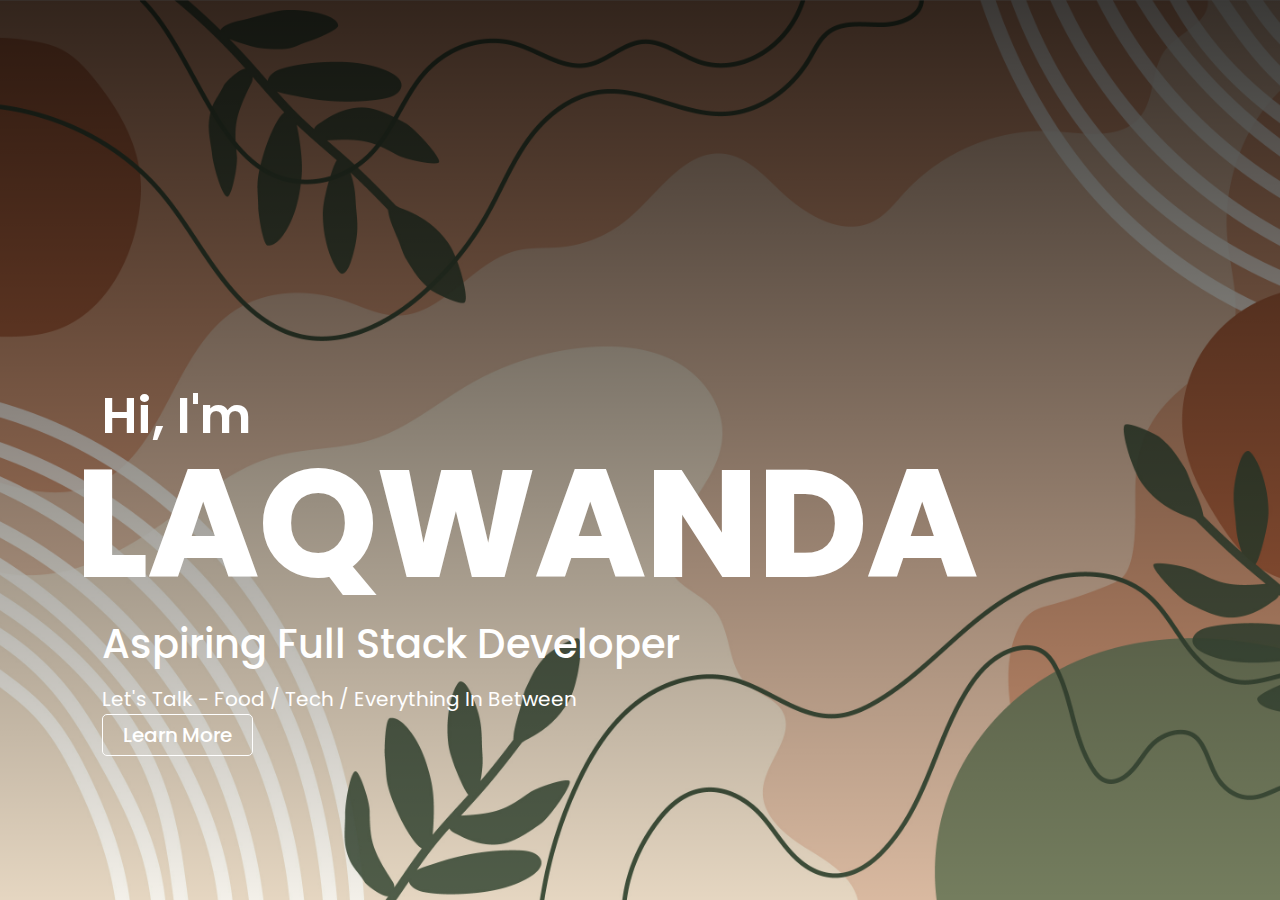
<file: index.html>
<!DOCTYPE html>
<html lang="en">
  <head>
    <meta charset="UTF-8" />
    <meta name="viewport" content="width=device-width, initial-scale=1.0" />
    <title>Laqwanda Nettles</title>
    <link rel="stylesheet" href="style.css" />
    <link
      href="https://cdn.jsdelivr.net/npm/bootstrap@5.3.2/dist/css/bootstrap.min.css"
      rel="stylesheet"
      integrity="sha384-T3c6CoIi6uLrA9TneNEoa7RxnatzjcDSCmG1MXxSR1GAsXEV/Dwwykc2MPK8M2HN"
      crossorigin="anonymous"
    />
  </head>
  <body>
    <div class="landing-container">
      <div class="text-box">
        <p id="intro">Hi, I'm</p>
        <div class="animate-name">
          <h2>LAQWANDA</h2>
          <h2>LAQWANDA</h2>
        </div>
        <h3 id="about-pg">Aspiring Full Stack Developer</h3>
        <p id="description">Let's Talk - Food / Tech / Everything In Between</p>
        <button type="button" id="cta-btn">
          <a href="home.html">Learn More</a>
        </button>
      </div>
    </div>
    <script src="script.js"></script>
    <script
      src="https://cdn.jsdelivr.net/npm/bootstrap@5.3.2/dist/js/bootstrap.bundle.min.js"
      integrity="sha384-C6RzsynM9kWDrMNeT87bh95OGNyZPhcTNXj1NW7RuBCsyN/o0jlpcV8Qyq46cDfL"
      crossorigin="anonymous"
    ></script>
  </body>
</html>
</file>
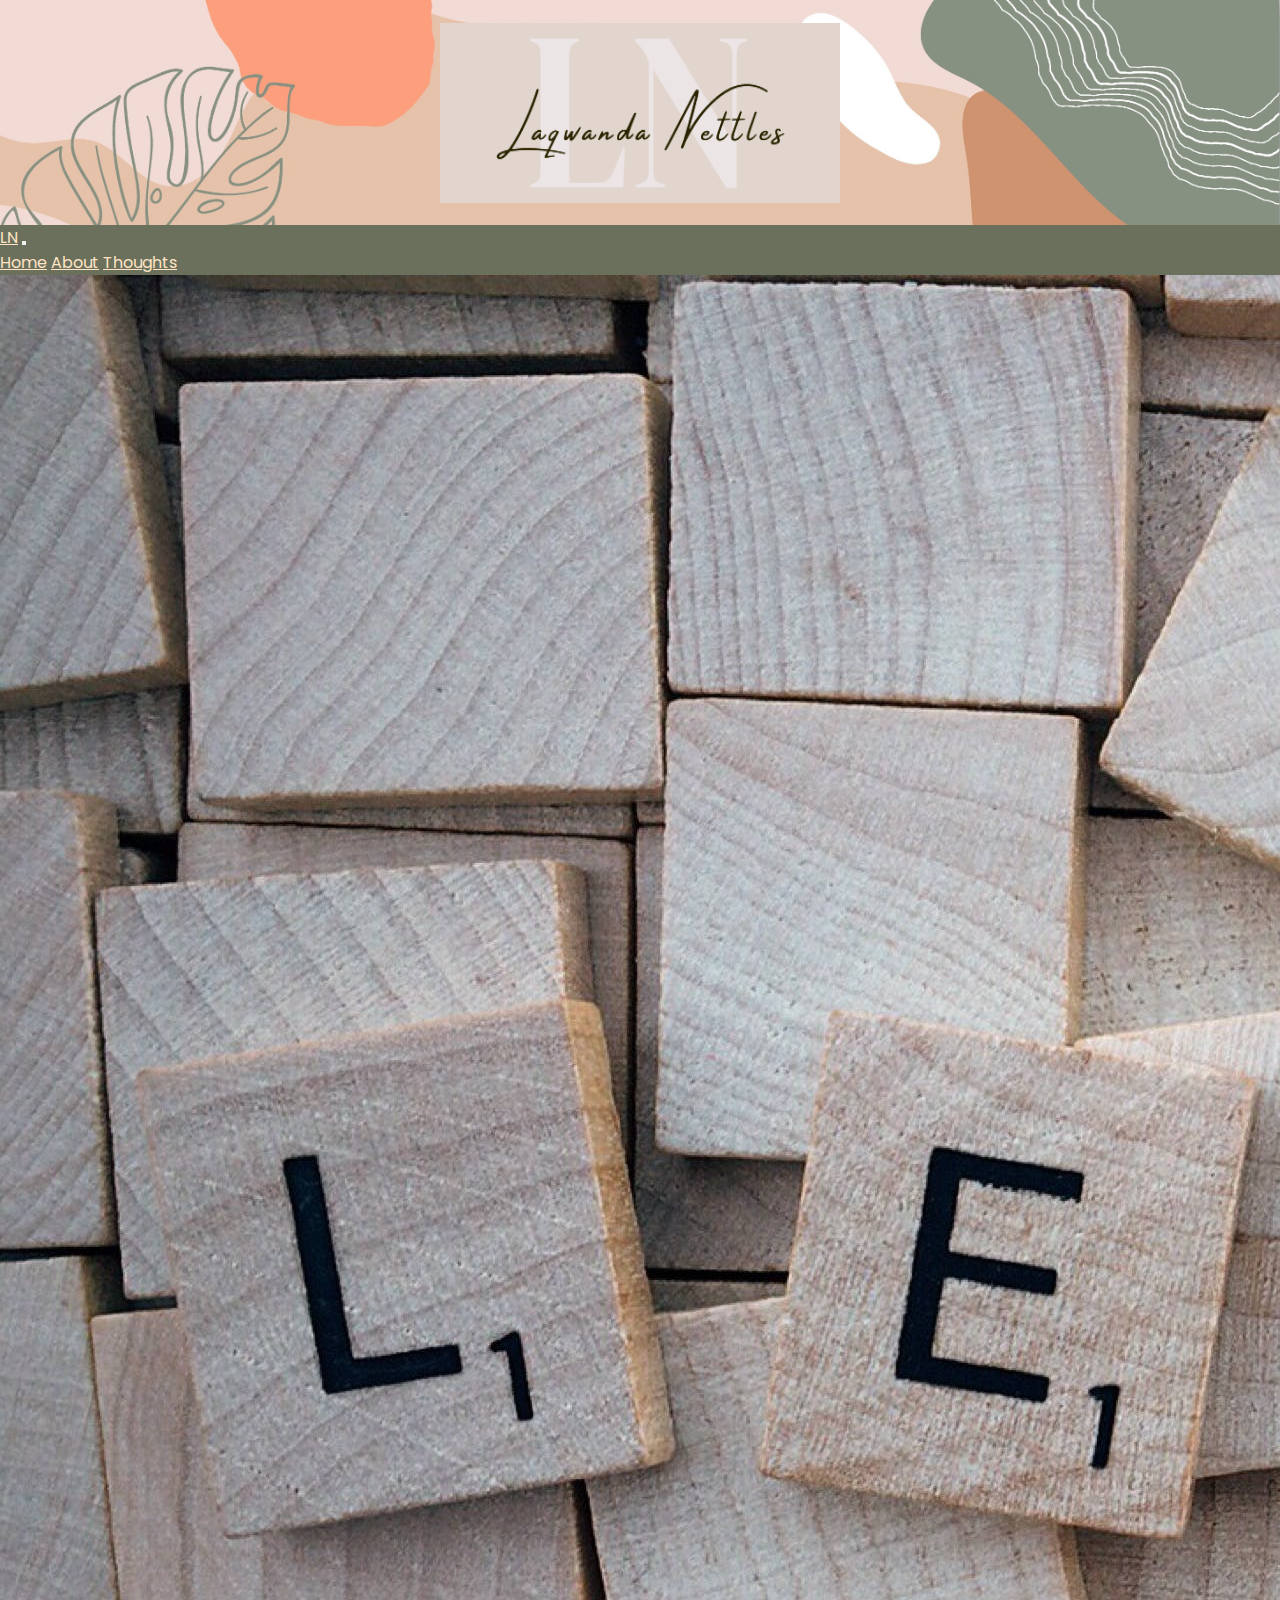
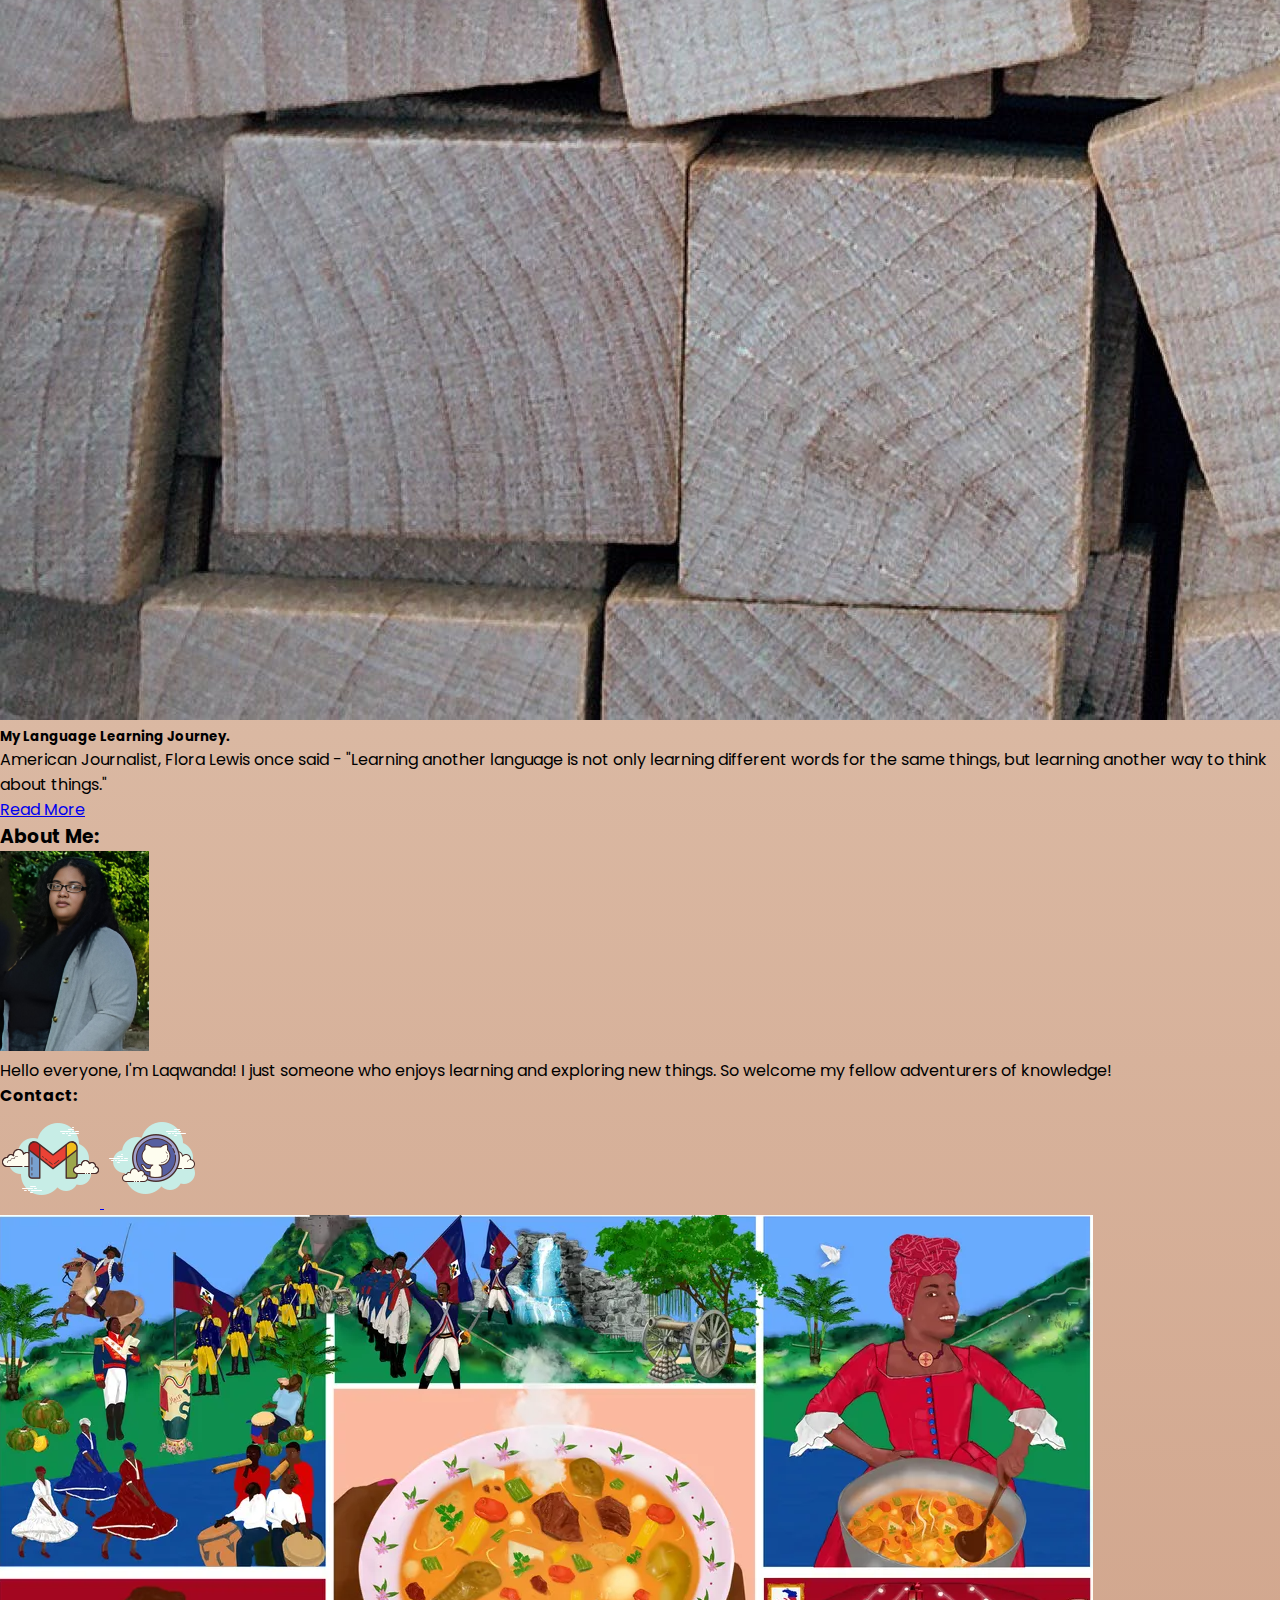
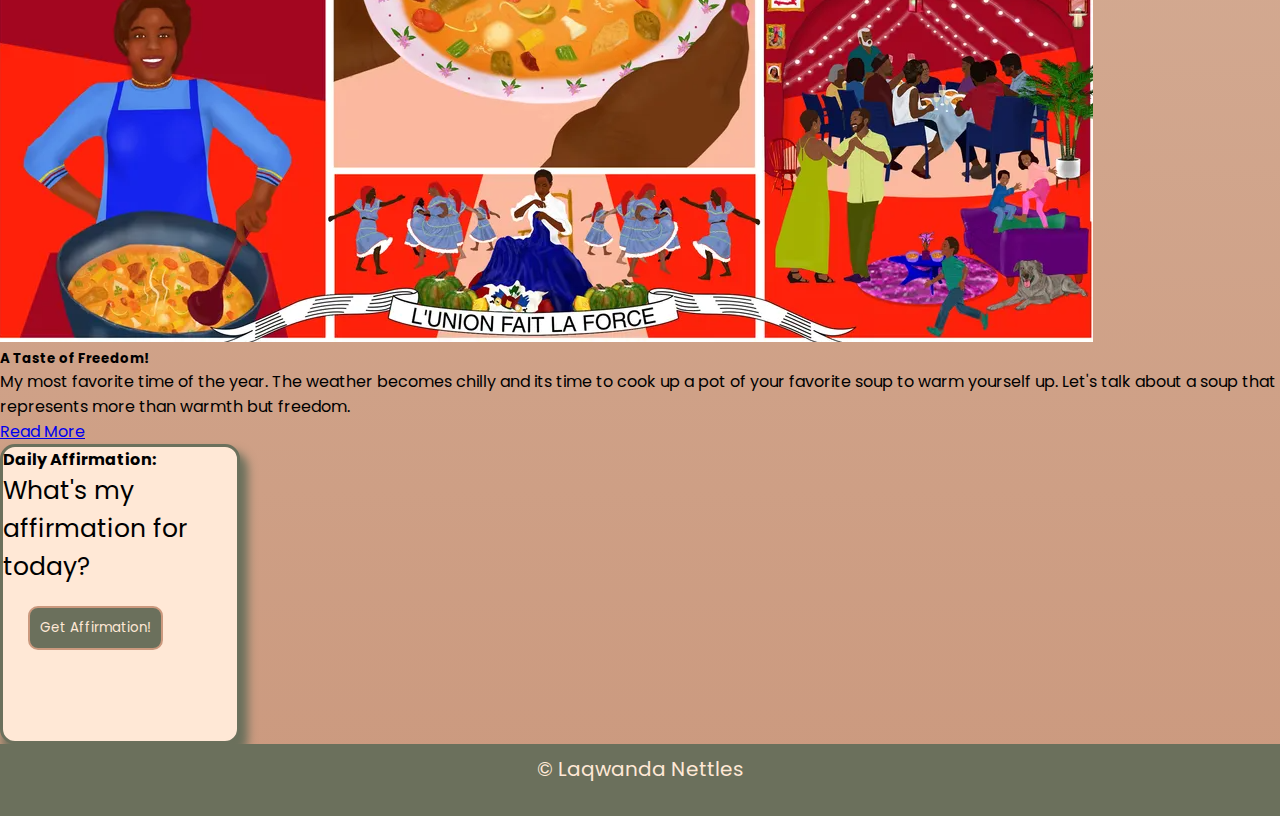
<file: home.html>
<!DOCTYPE html>
<html lang="en">
  <head>
    <meta charset="UTF-8" />
    <meta name="viewport" content="width=device-width, initial-scale=1.0" />
    <title>Laqwanda's - Home</title>
    <link rel="stylesheet" href="style.css" />
    <link
      href="https://cdn.jsdelivr.net/npm/bootstrap@5.3.2/dist/css/bootstrap.min.css"
      rel="stylesheet"
      integrity="sha384-T3c6CoIi6uLrA9TneNEoa7RxnatzjcDSCmG1MXxSR1GAsXEV/Dwwykc2MPK8M2HN"
      crossorigin="anonymous"
    />
  </head>
  <body>
    <header>
      <div class="img-container">
        <img src="img/my-logo.png" alt="logo" class="logo" />
      </div>
      <nav class="navbar navbar-expand-lg">
        <div class="container-fluid">
          <a class="navbar-brand" href="index.html">LN</a>
          <button
            class="navbar-toggler"
            type="button"
            data-bs-toggle="collapse"
            data-bs-target="#navbarNavAltMarkup"
            aria-controls="navbarNavAltMarkup"
            aria-expanded="false"
            aria-label="Toggle navigation"
          >
            <span class="navbar-toggler-icon"></span>
          </button>
          <div class="collapse navbar-collapse" id="navbarNavAltMarkup">
            <div class="navbar-nav">
              <a class="nav-link active" aria-current="page" href="#">Home</a>
              <a class="nav-link" href="about.html">About</a>
              <a class="nav-link" href="thoughts.html">Thoughts</a>
            </div>
          </div>
        </div>
      </nav>
    </header>
    <main>
      <div class="container">
        <div class="row">
          <div class="col-8">
            <div class="card">
              <img
                src="img/learning.jpg"
                class="card-img-top"
                alt="scrabble tiles that spell learn"
              />
              <div class="card-body">
                <h5 class="card-title">My Language Learning Journey.</h5>
                <p class="card-text">
                  American Journalist, Flora Lewis once said - "Learning another
                  language is not only learning different words for the same
                  things, but learning another way to think about things."
                </p>
                <a href="thoughts.html#languages">Read More</a>
              </div>
            </div>
          </div>
          <div class="col-4">
            <h3>About Me:</h3>
            <img src="img/me1.png" alt="photo of me" id="my-photo" />
            <p>
              Hello everyone, I'm Laqwanda! I just someone who enjoys learning
              and exploring new things. So welcome my fellow adventurers of
              knowledge!
            </p>
            <h4>Contact:</h4>
            <a href="mailto:nettleslaqwanda@gmail.com">
              <img src="img/gmail-icon.png" alt="gmail icon" />
            </a>
            <a href="https://github.com/Laqwanda-Nettles">
              <img src="img/github-icon.png" alt="github icon" />
            </a>
          </div>
        </div>
        <div class="row">
          <div class="col-8">
            <div class="card">
              <img
                src="img/freedom.png"
                class="card-img-top"
                alt="Haitian history collage"
              />
              <div class="card-body">
                <h5 class="card-title">A Taste of Freedom!</h5>
                <p>
                  My most favorite time of the year. The weather becomes chilly
                  and its time to cook up a pot of your favorite soup to warm
                  yourself up. Let's talk about a soup that represents more than
                  warmth but freedom.
                </p>
                <a href="thoughts.html#freedom-soup">Read More</a>
              </div>
            </div>
          </div>
          <div class="col-4" id="affirmation-container">
            <h4>Daily Affirmation:</h4>
            <div id="output">What's my affirmation for today?</div>
            <button id="affirmation-btn" onclick="getAffirmation()">
              Get Affirmation!
            </button>
          </div>
        </div>
      </div>
    </main>
    <footer>
      <p>&copy; Laqwanda Nettles</p>
    </footer>
    <script src="script.js"></script>
    <script
      src="https://cdn.jsdelivr.net/npm/bootstrap@5.3.2/dist/js/bootstrap.bundle.min.js"
      integrity="sha384-C6RzsynM9kWDrMNeT87bh95OGNyZPhcTNXj1NW7RuBCsyN/o0jlpcV8Qyq46cDfL"
      crossorigin="anonymous"
    ></script>
  </body>
</html>
</file>
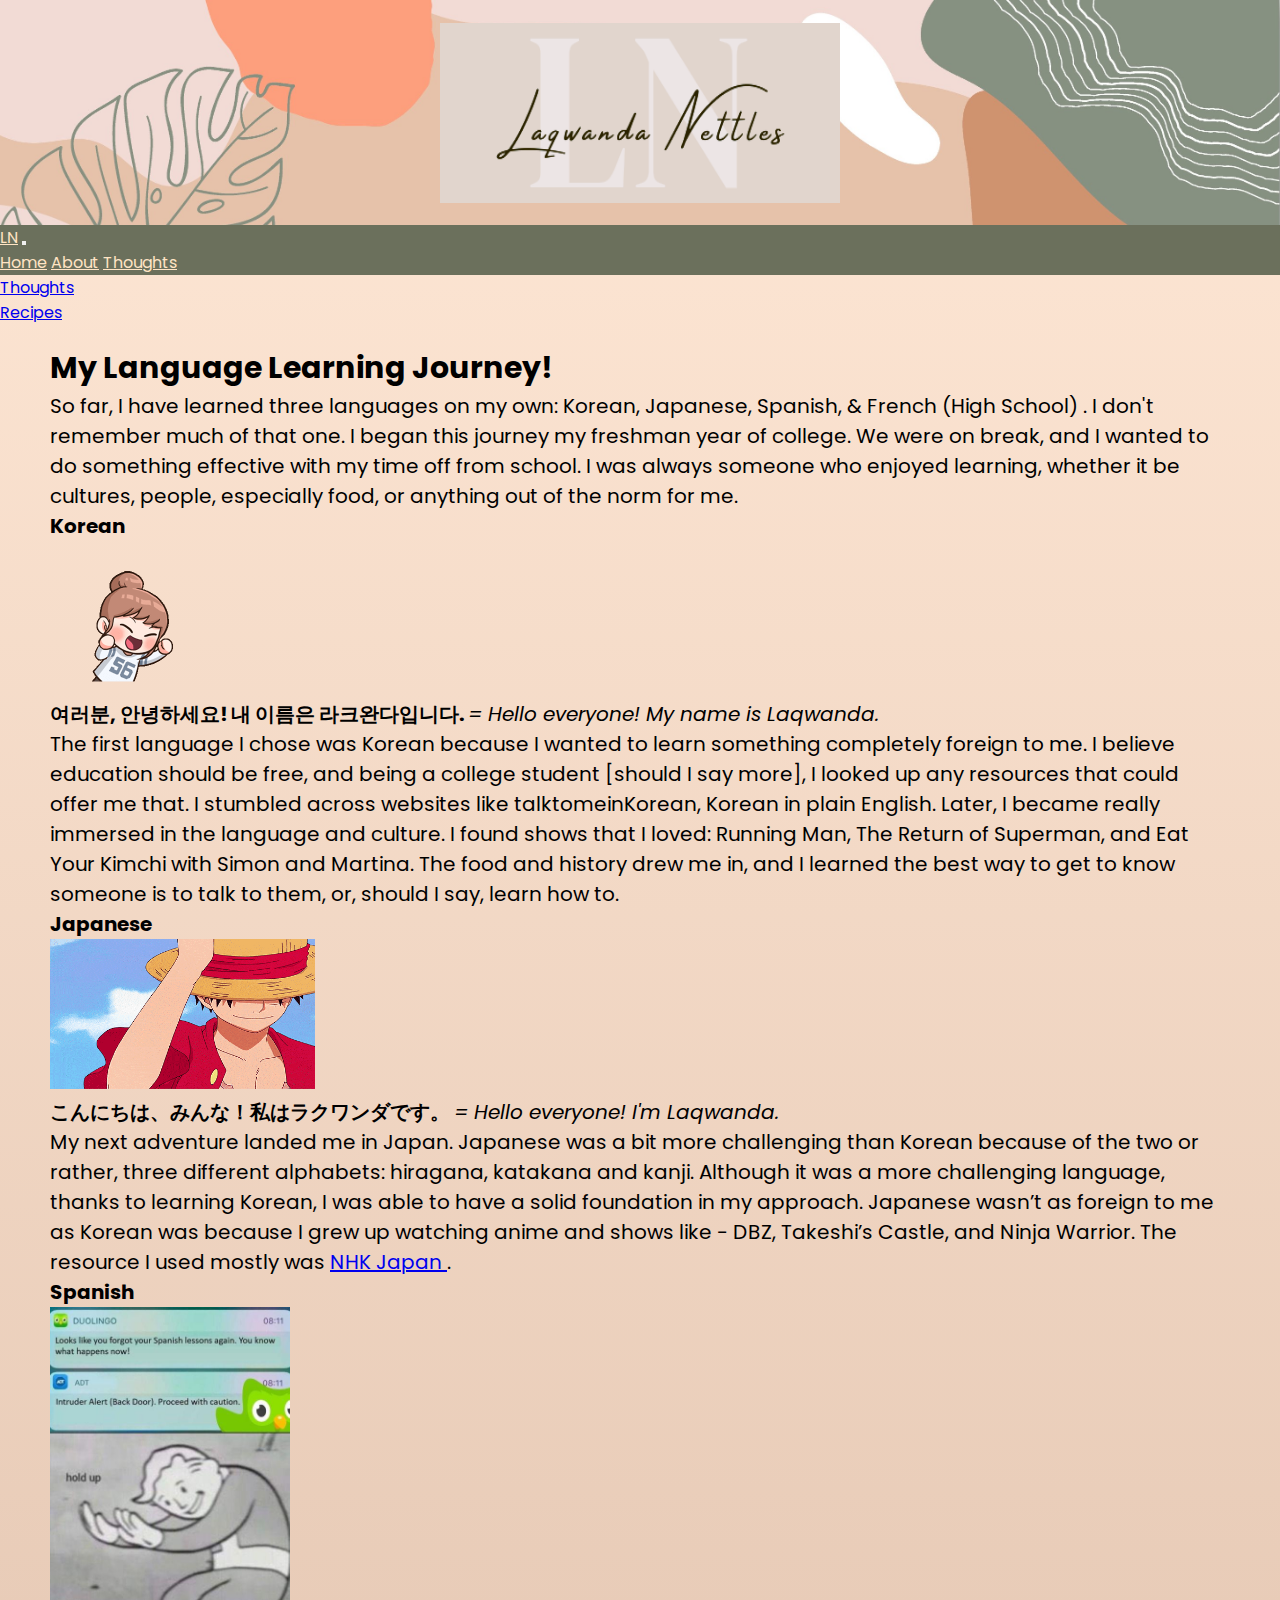
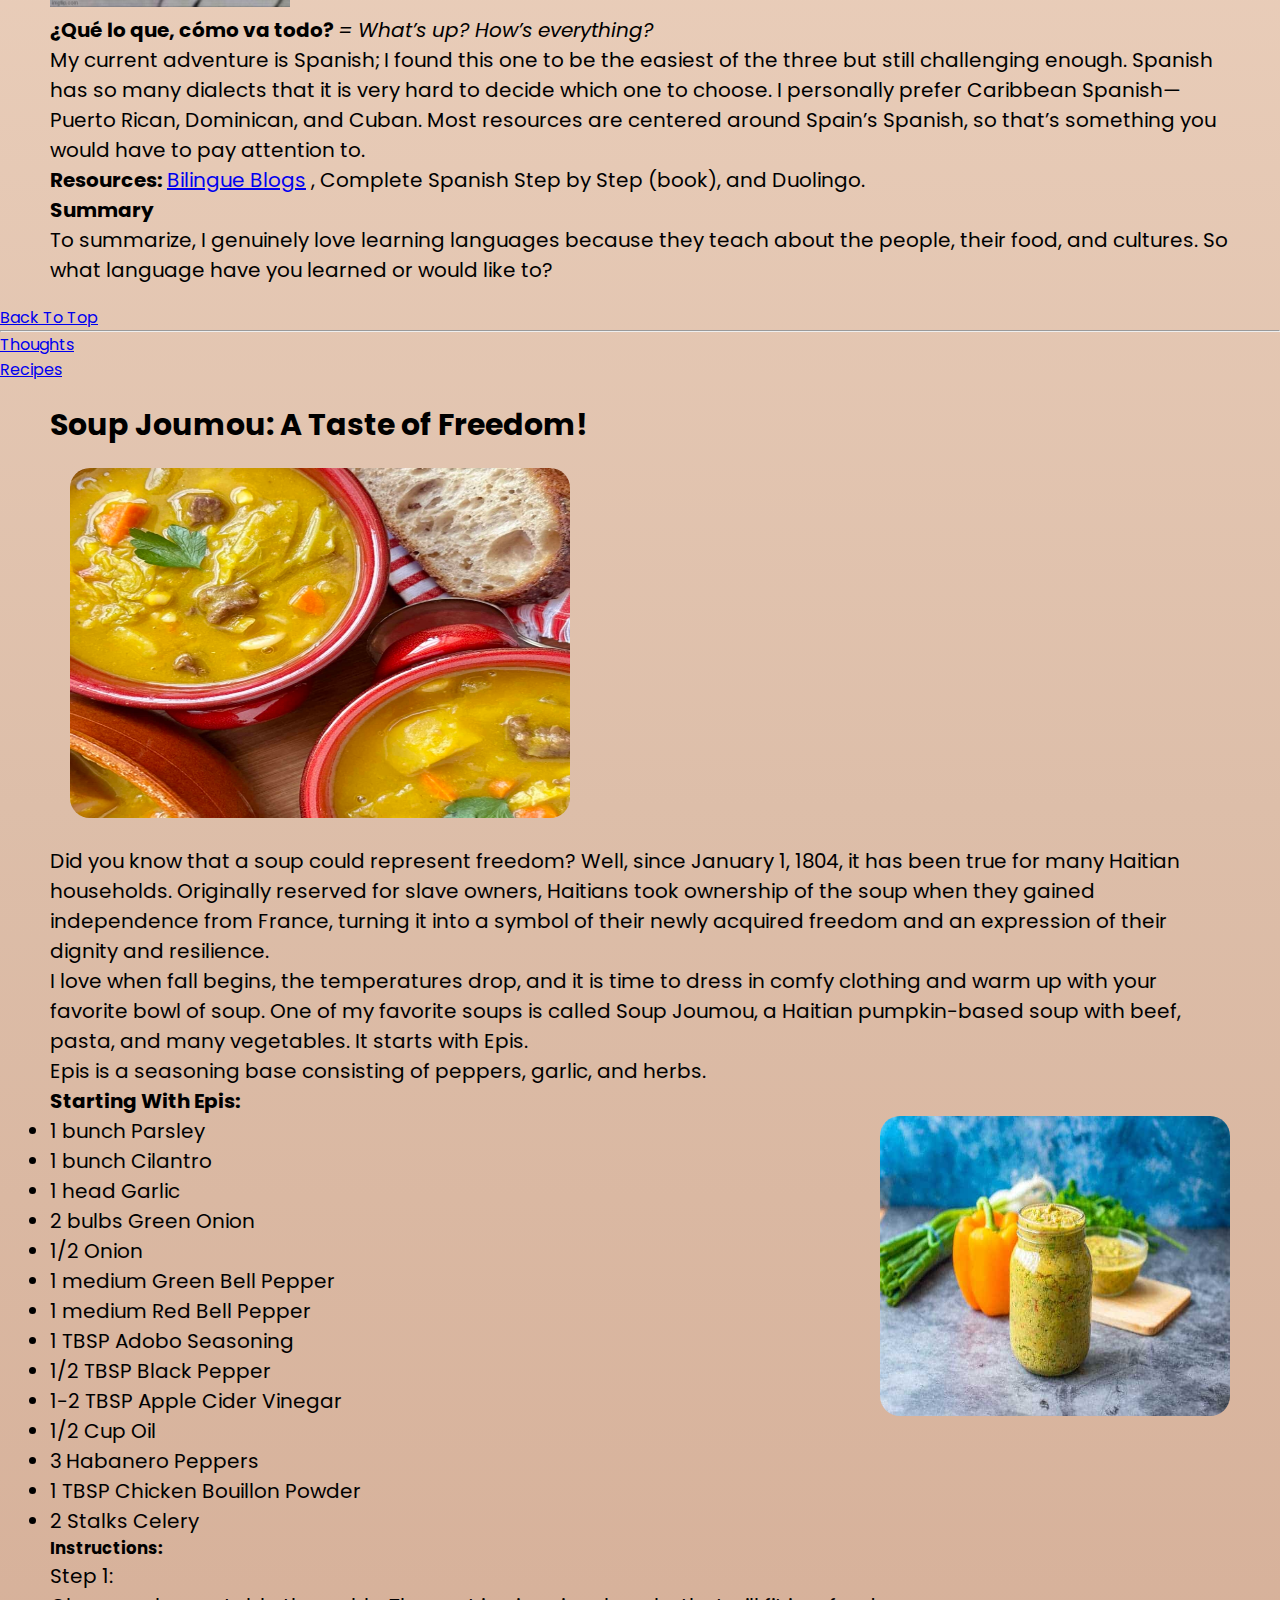
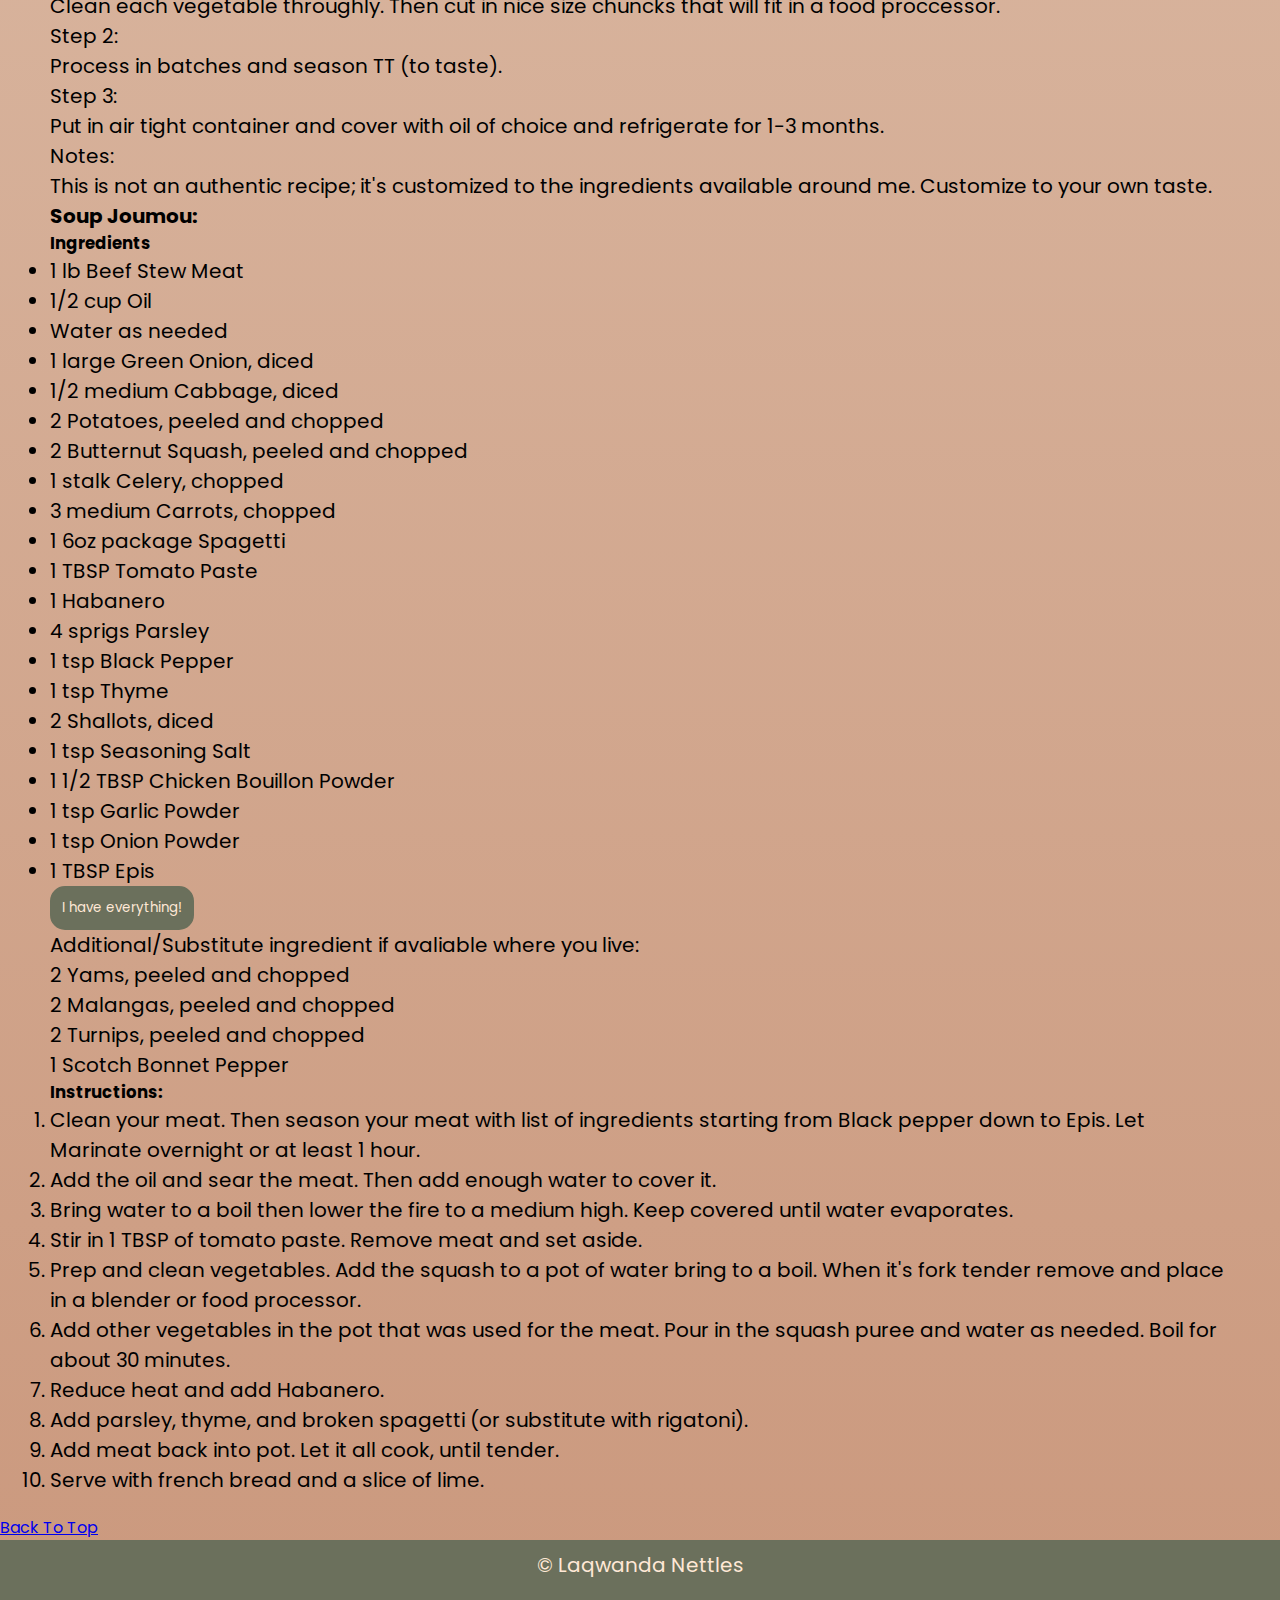
<file: thoughts.html>
<!DOCTYPE html>
<html lang="en">
  <head>
    <meta charset="UTF-8" />
    <meta name="viewport" content="width=device-width, initial-scale=1.0" />
    <title>My Thoughts</title>
    <link rel="stylesheet" href="style.css" />
    <link
      href="https://cdn.jsdelivr.net/npm/bootstrap@5.3.2/dist/css/bootstrap.min.css"
      rel="stylesheet"
      integrity="sha384-T3c6CoIi6uLrA9TneNEoa7RxnatzjcDSCmG1MXxSR1GAsXEV/Dwwykc2MPK8M2HN"
      crossorigin="anonymous"
    />
  </head>
  <body>
    <header>
      <div class="img-container">
        <img src="img/my-logo.png" alt="logo" class="logo" />
      </div>
      <nav class="navbar navbar-expand-lg">
        <div class="container-fluid">
          <a class="navbar-brand" href="index.html">LN</a>
          <button
            class="navbar-toggler"
            type="button"
            data-bs-toggle="collapse"
            data-bs-target="#navbarNavAltMarkup"
            aria-controls="navbarNavAltMarkup"
            aria-expanded="false"
            aria-label="Toggle navigation"
          >
            <span class="navbar-toggler-icon"></span>
          </button>
          <div class="collapse navbar-collapse" id="navbarNavAltMarkup">
            <div class="navbar-nav">
              <a class="nav-link" href="home.html">Home</a>
              <a class="nav-link" href="about.html">About</a>
              <a class="nav-link active" aria-current="page" href="#"
                >Thoughts</a
              >
            </div>
          </div>
        </div>
      </nav>
      <nav aria-label="breadcrumb">
        <ol class="breadcrumb">
          <li class="breadcrumb-item active" aria-current="page">
            <a href="#languages">Thoughts</a>
          </li>
          <li class="breadcrumb-item">
            <a href="#freedom-soup">Recipes</a>
          </li>
        </ol>
      </nav>
    </header>
    <main>
      <article class="article">
        <h2 id="languages">My Language Learning Journey!</h2>
        <p>
          So far, I have learned three languages on my own: Korean, Japanese, Spanish, & French (High School) . I don't remember much of that one.
          I began this journey my freshman year of college. We were on break, and I wanted to do something effective with my time off from school. I was always someone who enjoyed learning, whether it be cultures, people, especially food, or anything out of the norm for me.
          <br>
          <h4>Korean</h4>
          <img id="daebak" src="img/korean.gif" alt="gif of korean girl saying that's great"/>
          <br>
          <strong>
            여러분, 안녕하세요! 내 이름은 라크완다입니다.
          </strong>
          <em>
             = Hello everyone! My name is Laqwanda.
          </em> 
          <br>
          The first language I chose was Korean because I wanted to learn something completely foreign to me. I believe education should be free, and being a college student [should I say more], I looked up any resources that could offer me that. I stumbled across websites like talktomeinKorean, Korean in plain English. Later, I became really immersed in the language and culture. I found shows that I loved: Running Man, The Return of Superman, and Eat Your Kimchi with Simon and Martina. The food and history drew me in, and I learned the best way to get to know someone is to talk to them, or, should I say, learn how to.
          <br>
          <h4>Japanese</h4>
          <img id="luffy" src="img/luffy-gif.gif" alt="luffy"/>
          <br>
          <strong>
            こんにちは、みんな！私はラクワンダです。
          </strong>
          <em>
            = Hello everyone! I'm Laqwanda.
          </em>
          <br>
          My next adventure landed me in Japan. Japanese was a bit more challenging than Korean because of the two or rather, three different alphabets: hiragana, katakana and kanji. Although it was a more challenging language, thanks to learning Korean, I was able to have a solid foundation in my approach. Japanese wasn’t as foreign to me as Korean was because I grew up watching anime and shows like - DBZ, Takeshi’s Castle, and Ninja Warrior. The resource I used mostly was 
          <a href="https://www3.nhk.or.jp/nhkworld/">
             NHK Japan
          </a>.
          <br>
          <h4>Spanish</h4>
          <img id="duolingo" src="img/duolingo.jpeg" alt="duolingo meme"/>
          <br>
          <strong>
            ¿Qué lo que, cómo va todo?
          </strong>
          <em>
            = What’s up? How’s everything?
          </em>
          <br>
          My current adventure is Spanish; I found this one to be the easiest of the three but still challenging enough. Spanish has so many dialects that it is very hard to decide which one to choose. I personally prefer Caribbean Spanish—Puerto Rican, Dominican, and Cuban. Most resources are centered around Spain’s Spanish, so that’s something you would have to pay attention to. 
          <br>
          <strong>Resources:</strong>
          <a href="https://www.youtube.com/@BilingueBlogs">
            Bilingue Blogs</a>
             , Complete Spanish Step by Step (book), and Duolingo.
          <br>
          <h4>Summary</h4>
          To summarize, I genuinely love learning languages because they teach about the people, their food, and cultures. So what language have you learned or would like to?
        </p>
      </article>
      <a href="#top">Back To Top</a>
      <hr>
      <nav aria-label="breadcrumb">
        <ol class="breadcrumb">
          <li class="breadcrumb-item">
            <a href="#languages">Thoughts</a>
          </li>
          <li class="breadcrumb-item active" aria-current="page">
            <a href="#freedom-soup">Recipes</a>
          </li>
        </ol>
      </nav>
      <article class="article">
        <h2 id="freedom-soup">Soup Joumou: A Taste of Freedom!</h2>
        <img id="soup" src="img/soup-joumou.jpeg" alt="bowl of soup"/>
        <p>
          Did you know that a soup could represent freedom? Well, since January 1, 1804, it has been true for many Haitian households. Originally reserved for slave owners, Haitians took ownership of the soup when they gained independence from France, turning it into a symbol of their newly acquired freedom and an expression of their dignity and resilience.
          <br>
          I love when fall begins, the temperatures drop, and it is time to dress in comfy clothing and warm up with your favorite bowl of soup. One of my favorite soups is called Soup Joumou, a Haitian pumpkin-based soup with beef, pasta, and many vegetables. It starts with Epis.
          <br>
          Epis is a seasoning base consisting of peppers, garlic, and herbs.
        </p>
        <h4>Starting With Epis:</h4>
        <img id="epis" src="img/haitian-epis.jpg" alt="jar of epis"/>
        <ul>
          <li>1 bunch Parsley</li>
          <li>1 bunch Cilantro</li>
          <li>1 head Garlic</li>
          <li>2 bulbs Green Onion</li>
          <li>1/2 Onion</li>
          <li>1 medium Green Bell Pepper</li>
          <li>1 medium Red Bell Pepper</li>
          <li>1 TBSP Adobo Seasoning</li>
          <li>1/2 TBSP Black Pepper</li>
          <li>1-2 TBSP Apple Cider Vinegar</li>
          <li>1/2 Cup Oil</li>
          <li>3 Habanero Peppers</li>
          <li>1 TBSP Chicken Bouillon Powder</li>
          <li>2 Stalks Celery</li>
        </ul>
        <h5>Instructions:</h5>
        <dl>
          <dt>Step 1:</dt>
          <dd>
            Clean each vegetable throughly. Then cut in nice size chuncks that will fit in a food proccessor.
          </dd>
          <dt>Step 2:</dt>
          <dd>
            Process in batches and season TT (to taste).
          </dd>
          <dt>Step 3:</dt>
          <dd>
            Put in air tight container and cover with oil of choice and refrigerate for 1-3 months.
          </dd>
          <dt>Notes:</dt>
          <dd>
            This is not an authentic recipe; it's customized to the ingredients available around me. Customize to your own taste.
          </dd>
        </dl>
        <h4 id="recipe">Soup Joumou:</h4>
            <h5>Ingredients</h5>
          <ul>
            <li class="list">1 lb Beef Stew Meat</li>
            <li class="list">1/2 cup Oil</li>
            <li class="list">Water as needed</li>
            <li class="list">1 large Green Onion, diced</li>
            <li class="list">1/2 medium Cabbage, diced</li>
            <li class="list">2 Potatoes, peeled and chopped</li>
            <li class="list">2 Butternut Squash, peeled and chopped</li>
            <li class="list">1 stalk Celery, chopped</li>
            <li class="list">3 medium Carrots, chopped</li>
            <li class="list">1 6oz package Spagetti</li>
            <li class="list">1 TBSP Tomato Paste</li>
            <li class="list">1 Habanero</li>
            <li class="list">4 sprigs Parsley</li>
            <li class="list">1 tsp Black Pepper</li>
            <li class="list">1 tsp Thyme</li>
            <li class="list">2 Shallots, diced</li>
            <li class="list">1 tsp Seasoning Salt</li>
            <li class="list">1 1/2 TBSP Chicken Bouillon Powder</li>
            <li class="list">1 tsp Garlic Powder</li>
            <li class="list">1 tsp Onion Powder</li>
            <li class="list">1 TBSP Epis</li>
          </ul>
          <button id="list-btn" onclick="haveItems()">I have everything!</button>
          <dl>
            <dt>
              Additional/Substitute ingredient if avaliable where you live:
            </dt>
              <dd>2 Yams, peeled and chopped</dd>
              <dd>2 Malangas, peeled and chopped</dd>
              <dd>2 Turnips, peeled and chopped</dd>
              <dd>1 Scotch Bonnet Pepper</dd>
          </dl>
          <h5>Instructions:</h5>
          <ol>
            <li>
              Clean your meat. Then season your meat with list of ingredients starting from Black pepper down to Epis. Let Marinate overnight or at least 1 hour.
            </li>
            <li>
              Add the oil and sear the meat. Then add enough water to cover it.
            </li>
            <li>
              Bring water to a boil then lower the fire to a medium high. Keep covered until water evaporates.
            </li>
            <li>
              Stir in 1 TBSP of tomato paste. Remove meat and set aside.
            </li>
            <li>
              Prep and clean vegetables. Add the squash to a pot of water bring to a boil. When it's fork tender remove and place in a blender or food processor.
            </li>
            <li>
              Add other vegetables in the pot that was used for the meat. Pour in the squash puree and water as needed. Boil for about 30 minutes.
            </li>
            <li>
              Reduce heat and add Habanero.
            </li>
            <li>
              Add parsley, thyme, and broken spagetti (or substitute with rigatoni).
            </li>
            <li>
              Add meat back into pot. Let it all cook, until tender.
            </li>
            <li>
              Serve with french bread and a slice of lime.
            </li>
          </ol>
      </article>
      <a href="#top">Back To Top</a>
    </main>
    <footer>
      <p>&copy; Laqwanda Nettles</p>
    </footer>
    <script src="script.js"></script>
    <script
      src="https://cdn.jsdelivr.net/npm/bootstrap@5.3.2/dist/js/bootstrap.bundle.min.js"
      integrity="sha384-C6RzsynM9kWDrMNeT87bh95OGNyZPhcTNXj1NW7RuBCsyN/o0jlpcV8Qyq46cDfL"
      crossorigin="anonymous"
    ></script>
  </body>
</html>
</file>
<file: style.css>
@import url("https://fonts.googleapis.com/css2?family=Poppins:ital,wght@0,300;0,400;0,500;0,600;0,700;0,800;0,900;1,300;1,400;1,500;1,600;1,700;1,800;1,900&display=swap");
* {
  margin: 0;
  padding: 0;
  box-sizing: border-box;
  font-family: "Poppins", Verdana, Geneva, Tahoma, sans-serif;
}
.landing-container {
  width: 100%;
  height: 100vh;
  background-image: linear-gradient(rgba(0, 0, 0, 0.755), transparent),
    url(img/lineart-bg.jpg);
  background-size: cover;
  background-position: center;
  padding: 0 8%;
  position: relative;
}
.text-box {
  color: white;
  position: absolute;
  bottom: 16%;
}
#intro {
  font-size: 50px;
  font-weight: 600;
}
.animate-name {
  position: relative;
  margin: 70px 0 160px 425px;
}
.animate-name h2 {
  position: absolute;
  color: white;
  transform: translate(-50%, -50%);
  font-size: 150px;
}
.animate-name h2:nth-child(1) {
  color: transparent;
  -webkit-text-stroke: 2px white;
}
.animate-name h2:nth-child(2) {
  color: white;
  animation: animate 4s ease-in-out infinite;
}
@keyframes animate {
  0%,
  100% {
    clip-path: polygon(
      0 35%,
      14% 50%,
      27% 55%,
      44% 54%,
      55% 46%,
      72% 35%,
      86% 35%,
      100% 50%,
      100% 100%,
      0 100%
    );
  }
  50% {
    clip-path: polygon(
      0 51%,
      8% 40%,
      20% 37%,
      37% 42%,
      51% 55%,
      69% 60%,
      86% 53%,
      100% 39%,
      100% 100%,
      0 100%
    );
  }
}

#about-pg {
  font-size: 40px;
  font-weight: 500;
  margin-bottom: 10px;
}

#description {
  font-size: 20px;
}

#cta-btn a {
  text-decoration: none;
  color: white;
  font-weight: 500;
  font-size: 20px;
}
#cta-btn {
  background-color: transparent;
  border: 1px solid white;
  border-radius: 5px;
  padding: 5px 20px;
}

#cta-btn:hover {
  background-color: rgb(255, 249, 240);
}

#cta-btn:hover a {
  color: #6b705c;
}

body {
  background: linear-gradient(#ffe8d6, #ddbea9, #cb997e);
  background-repeat: no-repeat;
}

.img-container {
  position: relative;
  width: 100vw;
  height: 25vh;
  background-image: url(img/header-hero.jpg);
  background-size: cover;
}
.logo {
  position: absolute;
  left: 0;
  right: 0;
  top: 0;
  bottom: 0;
  display: block;
  margin: auto;
  width: 400px;
  height: 20vh;
}
.navbar {
  background-color: #6b705c;
}
.navbar a {
  color: bisque;
}
.about-container {
  position: relative;
  padding: 50px;
  margin-bottom: 80px;
}
.about-container h1 {
  text-align: center;
}
.about-container p {
  text-align: justify;
  font-size: 25px;
}
#culinary-img {
  height: 300px;
  float: left;
  margin: 0 20px 10px 0;
}

.page-break {
  height: 50px;
  width: 100vw;
  background-color: #6b705c;
}
.page-break h4 {
  color: white;
  text-align: center;
  padding: 10px;
}

.quote-container {
  background-image: url(img/torn-paper.jpg);
  background-repeat: no-repeat;
  background-size: auto;
  background-position: center;
  text-align: center;
  height: 50vh;
  width: 100vw;
}

.quote-container pre {
  position: relative;
  top: 100px;
  padding: 0 80px;
  font-weight: 700;
  font-size: 18px;
}
#submit-btn {
  border: none;
  border-radius: 10px;
  padding: 10px 25px;
  font-size: 20px;
  color: #ffe8d6;
  background-color: #6b705c;
  margin: 0 0 20px 50px;
}

#submit-btn:hover {
  background-color: #ffe8d6;
  color: #6b705c;
  border: 2px solid #6b705c;
  margin: 0 0 20px 50px;
}
#about-me2 {
  margin: 20px 50px;
  font-size: 25px;
}
#input {
  border: 2px solid #6b705c;
  border-radius: 5px;
  margin: 0 0 20px 50px;
  font-size: 20px;
  padding: 5px;
}

#my-photo {
  height: 200px;
}

footer {
  text-align: center;
  height: 8vh;
  width: 100vw;
  background-color: #6b705c;
  color: #ffe8d6;
  padding: 10px;
  font-size: 20px;
}

#affirmation-container {
  height: 300px;
  width: 240px;
  background-color: #ffe8d6;
  border: 3px solid #6b705c;
  border-radius: 15px;
  box-shadow: 5px 10px 10px 3px #6b705c;
}
#affirmation-btn {
  padding: 10px;
  background-color: #6b705c;
  color: #ffe8d6;
  border: 2px solid #cb997e;
  border-radius: 10px;
  margin-left: 25px;
}
#affirmation-btn:hover {
  padding: 10px;
  background-color: #ddbea9;
  color: #6b705c;
  border: 2px solid #cb997e;
  border-radius: 10px;
  margin-left: 25px;
}
#output {
  font-size: 25px;
  margin-bottom: 20px;
}

.article {
  margin: 20px 50px;
  font-size: 20px;
}
#soup {
  height: 350px;
  width: 500px;
  margin: 20px;
  border-radius: 20px;
}
#epis {
  float: right;
  height: 300px;
  width: 350px;
  border-radius: 20px;
}
#daebak {
  height: 150px;
}
#luffy {
  height: 150px;
}
#duolingo {
  height: 300px;
}
#list-btn {
  padding: 10px;
  border-radius: 15px;
  border: 2px solid #6b705c;
  background-color: #6b705c;
  color: #ffe8d6;
}
#list-btn:hover {
  padding: 10px;
  border-radius: 15px;
  border: 2px solid whitesmoke;
  background-color: #ffe8d6;
  color: #6b705c;
}
</file>
